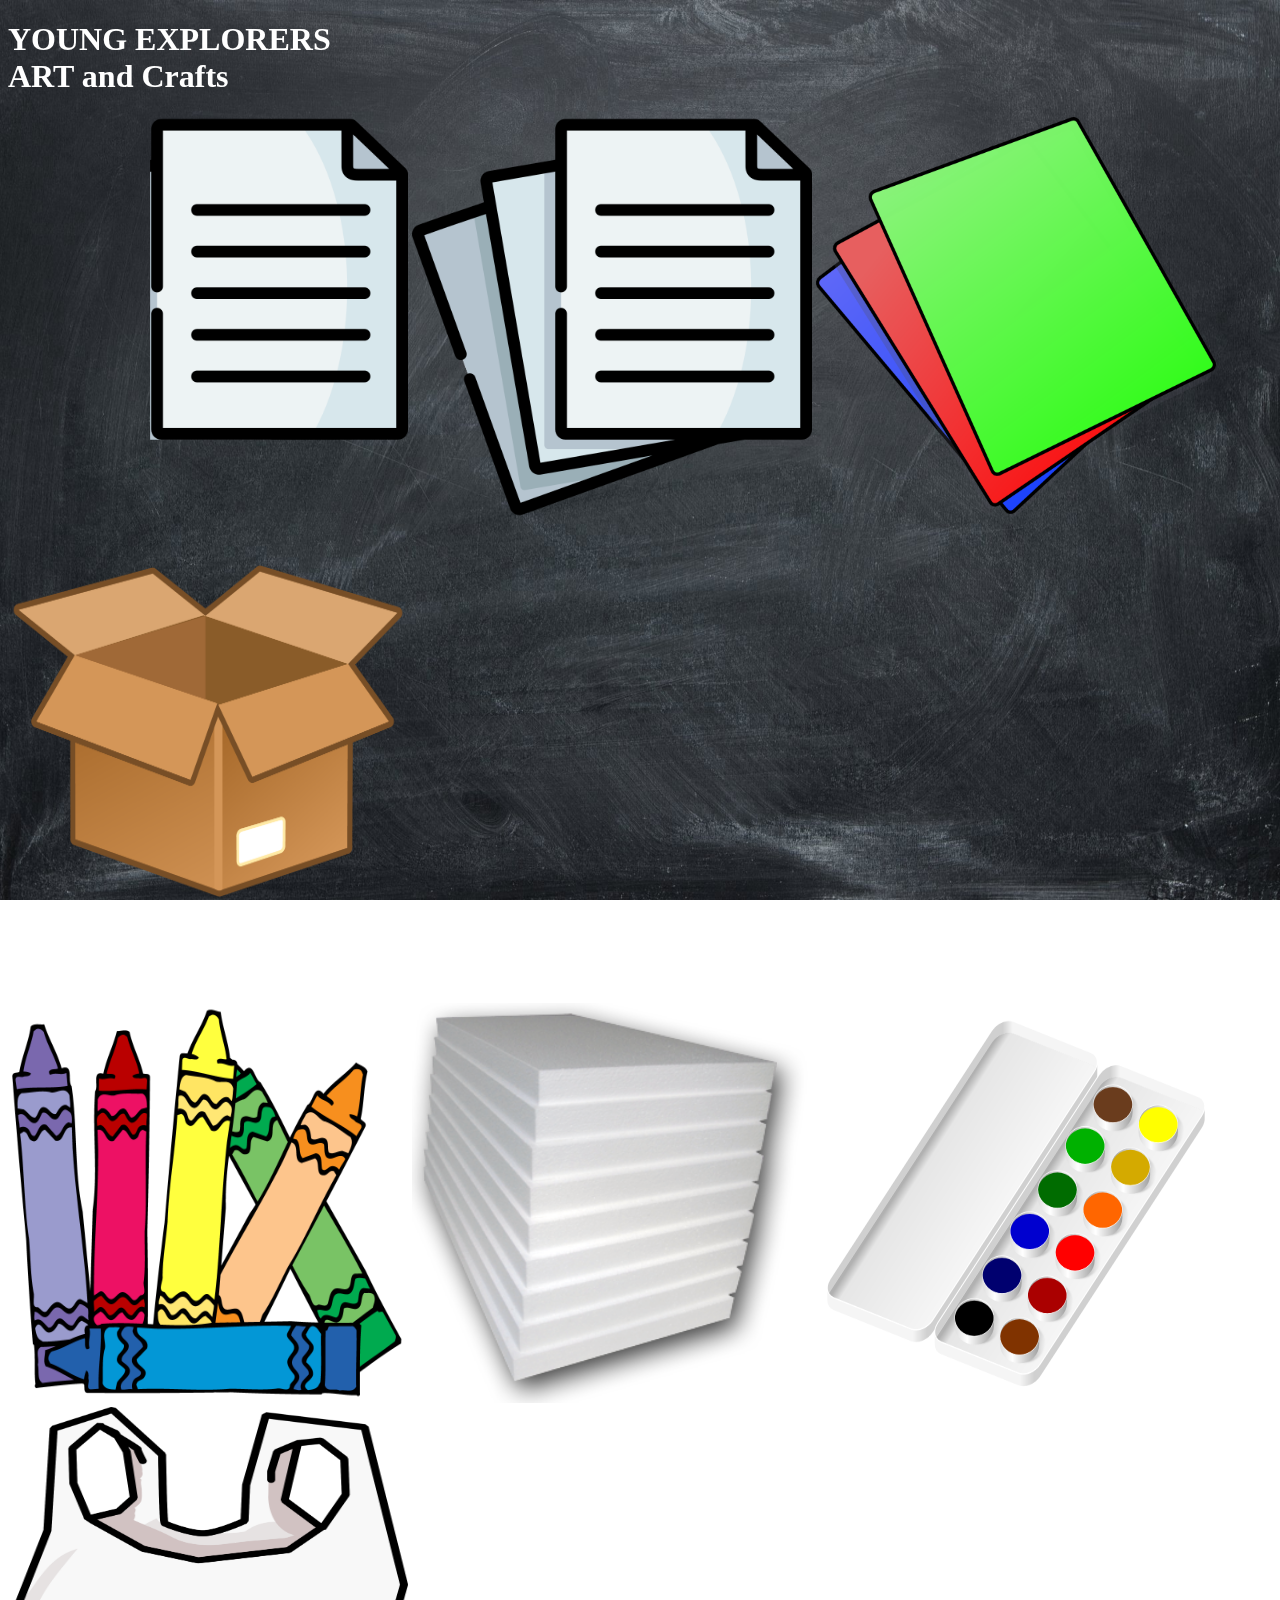
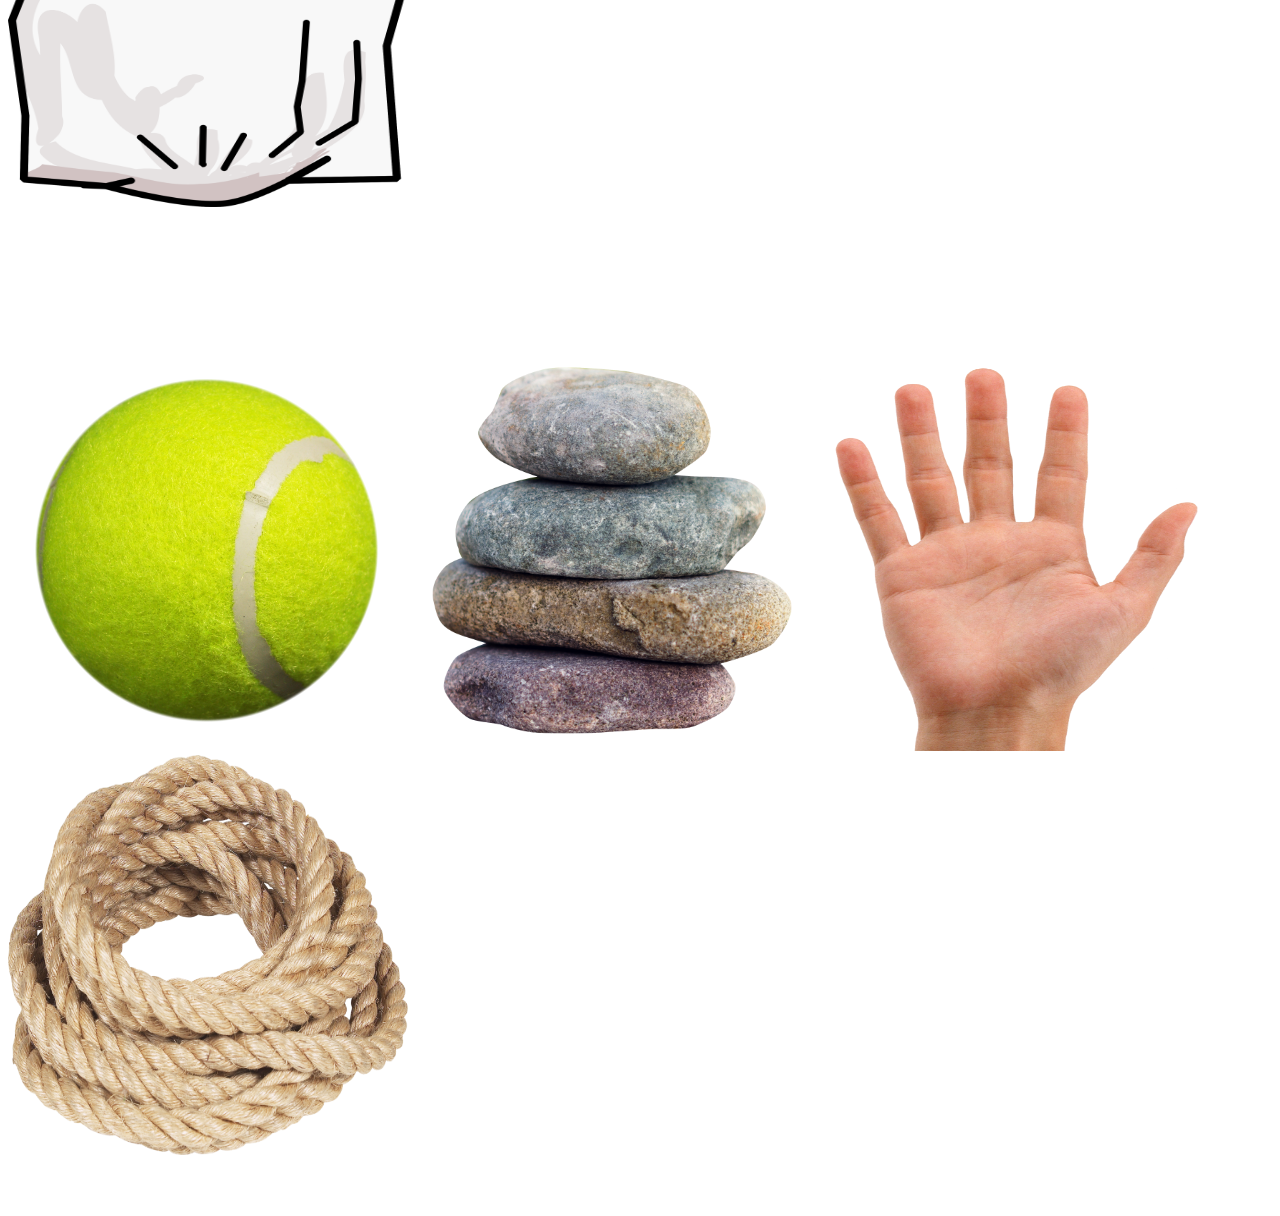
<file: index.html>
<!DOCTYPE html>
<html>
<img src='back.jpg' style='position:fixed;top:0px;left:0px;width:100%;height:100%;z-index:-1;'>
<link rel="stylesheet" href="style.css">
<link rel ="icon" href="D:\Hackflow\rainbow.png" type = "image/x-icon"> 
  <head class="head">
    <title>Explorers</title>
  </head>
    <h1 style="color:white; font-family:Comic sans ms;", cursive;>YOUNG EXPLORERS<br>ART and Crafts</h1>
    <a href="Singlepaper.html"><img src="paper1.png" alt="1paper" style="width:400px;height:400px;"></a>
    <a href="Mp.html"><img src="paper2.png" alt="2paper" style="width:400px;height:400px;"></a>
    <a href="Cp.html"><img src="colorpaper.png" alt="2paper" style="width:400px;height:400px;"></a>
    <a href="Cb.html"><img src="cardboard.png" alt="cardboard" style="width:400px;height:400px;"></a>	
    <p style="color:white; font-family:Comic sans ms;font-size:18px", cursive;> &nbsp; &nbsp; &nbsp; &nbsp; &nbsp; &nbsp; &nbsp; &nbsp;Single Sheets&nbsp; &nbsp; &nbsp; &nbsp; &nbsp; &nbsp; &nbsp; &nbsp; &nbsp;&nbsp;&nbsp; &nbsp; &nbsp; &nbsp; &nbsp;&nbsp; &nbsp; &nbsp; &nbsp; &nbsp;&nbsp; &nbsp; &nbsp; &nbsp; &nbsp;&nbsp; &nbsp; &nbsp; &nbsp; &nbsp;&nbsp; &nbsp; &nbsp; &nbsp; &nbsp;&nbsp; &nbsp; &nbsp; &nbsp; &nbsp;&nbsp; &nbsp; &nbsp; &nbsp; &nbsp;&nbsp; &nbsp; &nbsp; &nbsp; &nbsp;&nbsp; &nbsp; &nbsp; &nbsp; &nbsp;Multiple Sheets&nbsp; &nbsp; &nbsp; &nbsp; &nbsp; &nbsp; &nbsp; &nbsp; &nbsp;&nbsp;&nbsp; &nbsp; &nbsp; &nbsp; &nbsp;&nbsp; &nbsp; &nbsp; &nbsp; &nbsp;&nbsp; &nbsp; &nbsp; &nbsp; &nbsp;&nbsp; &nbsp; &nbsp; &nbsp; &nbsp;ColorPaper&nbsp; &nbsp; &nbsp; &nbsp; &nbsp; &nbsp; &nbsp; &nbsp; &nbsp;&nbsp;&nbsp; &nbsp; &nbsp; &nbsp; &nbsp;&nbsp; &nbsp; &nbsp; &nbsp; &nbsp;&nbsp; &nbsp; &nbsp; &nbsp; &nbsp;&nbsp; &nbsp; &nbsp; &nbsp; &nbsp;&nbsp; &nbsp; &nbsp; &nbsp; &nbsp;&nbsp; &nbsp; &nbsp; &nbsp; &nbsp;&nbsp; &nbsp; &nbsp; &nbsp; &nbsp;&nbsp; &nbsp; &nbsp; &nbsp; &nbsp;&nbsp; &nbsp; &nbsp; &nbsp; &nbsp;Cardboard</p>
    <a href="Cr.html"><img src="caryons.png" alt="crayon" style="width:400px;height:400px;"></a>
    <a href="Fb.html"><img src="foamboard.png" alt="fb" style="width:400px;height:400px;"></a>
    <a href="Wc.html"><img src="watercolor.png" alt="wc" style="width:400px;height:400px;"></a>
    <a href="Bg.html"><img src="bag.png" alt="bag" style="width:400px;height:400px;"></a>	
    <p style="color:white; font-family:Comic sans ms; font-size:18px", cursive;> &nbsp; &nbsp; &nbsp; &nbsp; &nbsp; &nbsp; &nbsp; &nbsp;Crayons&nbsp; &nbsp; &nbsp; &nbsp; &nbsp; &nbsp; &nbsp; &nbsp; &nbsp;&nbsp;&nbsp; &nbsp; &nbsp; &nbsp; &nbsp;&nbsp; &nbsp; &nbsp; &nbsp; &nbsp;&nbsp; &nbsp; &nbsp; &nbsp; &nbsp;&nbsp; &nbsp; &nbsp; &nbsp; &nbsp;&nbsp; &nbsp; &nbsp; &nbsp; &nbsp;&nbsp; &nbsp; &nbsp; &nbsp; &nbsp;&nbsp; &nbsp; &nbsp; &nbsp; &nbsp;&nbsp; &nbsp; &nbsp; &nbsp; &nbsp;&nbsp; &nbsp; &nbsp; &nbsp; &nbsp;Foamboard&nbsp; &nbsp; &nbsp; &nbsp; &nbsp; &nbsp; &nbsp; &nbsp; &nbsp;&nbsp;&nbsp; &nbsp; &nbsp; &nbsp; &nbsp;&nbsp; &nbsp; &nbsp; &nbsp; &nbsp;&nbsp; &nbsp; &nbsp; &nbsp; &nbsp;&nbsp; &nbsp; &nbsp; &nbsp; &nbsp;WaterColor&nbsp; &nbsp; &nbsp; &nbsp; &nbsp; &nbsp; &nbsp; &nbsp; &nbsp;&nbsp;&nbsp; &nbsp; &nbsp; &nbsp; &nbsp;&nbsp; &nbsp; &nbsp; &nbsp; &nbsp;&nbsp; &nbsp; &nbsp; &nbsp; &nbsp;&nbsp; &nbsp; &nbsp; &nbsp; &nbsp;&nbsp; &nbsp; &nbsp; &nbsp; &nbsp;&nbsp; &nbsp; &nbsp; &nbsp; &nbsp;&nbsp; &nbsp; &nbsp; &nbsp; &nbsp;&nbsp; &nbsp; &nbsp; &nbsp; &nbsp;&nbsp; &nbsp; &nbsp; &nbsp; &nbsp;PlasticBag</p>
<h1 style="color:white; font-family:Comic sans ms;", cursive;>Games!</h1>
	<a href="Singlepaper.html"><img src="ball.png" alt="1paper" style="width:400px;height:400px;"></a>
    <a href="Cp.html"><img src="stone.png" alt="2paper" style="width:400px;height:400px;"></a>
    <a href="Cb.html"><img src="hand.png" alt="cardboard" style="width:400px;height:400px;"></a>
    <a href="Cb.html"><img src="rope.png" alt="cardboard" style="width:400px;height:400px;"></a>	
    <p style="color:white; font-family:Comic sans ms;font-size:18px", cursive;> &nbsp; &nbsp; &nbsp; &nbsp; &nbsp; &nbsp; &nbsp; &nbsp;A ball&nbsp; &nbsp; &nbsp; &nbsp; &nbsp; &nbsp; &nbsp; &nbsp; &nbsp;&nbsp;&nbsp; &nbsp; &nbsp; &nbsp; &nbsp;&nbsp; &nbsp; &nbsp; &nbsp; &nbsp;&nbsp; &nbsp; &nbsp; &nbsp; &nbsp;&nbsp; &nbsp; &nbsp; &nbsp; &nbsp;&nbsp; &nbsp; &nbsp; &nbsp; &nbsp;&nbsp; &nbsp; &nbsp; &nbsp; &nbsp;&nbsp; &nbsp; &nbsp; &nbsp; &nbsp;&nbsp; &nbsp; &nbsp; &nbsp; &nbsp;&nbsp; &nbsp; &nbsp; &nbsp; &nbsp;Stone&nbsp; &nbsp; &nbsp; &nbsp; &nbsp; &nbsp; &nbsp; &nbsp; &nbsp;&nbsp;&nbsp; &nbsp; &nbsp; &nbsp; &nbsp;&nbsp; &nbsp; &nbsp; &nbsp; &nbsp;&nbsp; &nbsp; &nbsp; &nbsp; &nbsp;&nbsp; &nbsp; &nbsp; &nbsp; &nbsp;Hand&nbsp; &nbsp; &nbsp; &nbsp; &nbsp; &nbsp; &nbsp; &nbsp; &nbsp;&nbsp;&nbsp; &nbsp; &nbsp; &nbsp; &nbsp;&nbsp; &nbsp; &nbsp; &nbsp; &nbsp;&nbsp; &nbsp; &nbsp; &nbsp; &nbsp;&nbsp; &nbsp; &nbsp; &nbsp; &nbsp;&nbsp; &nbsp;Rope</p>
  </body>
</html>
</file>
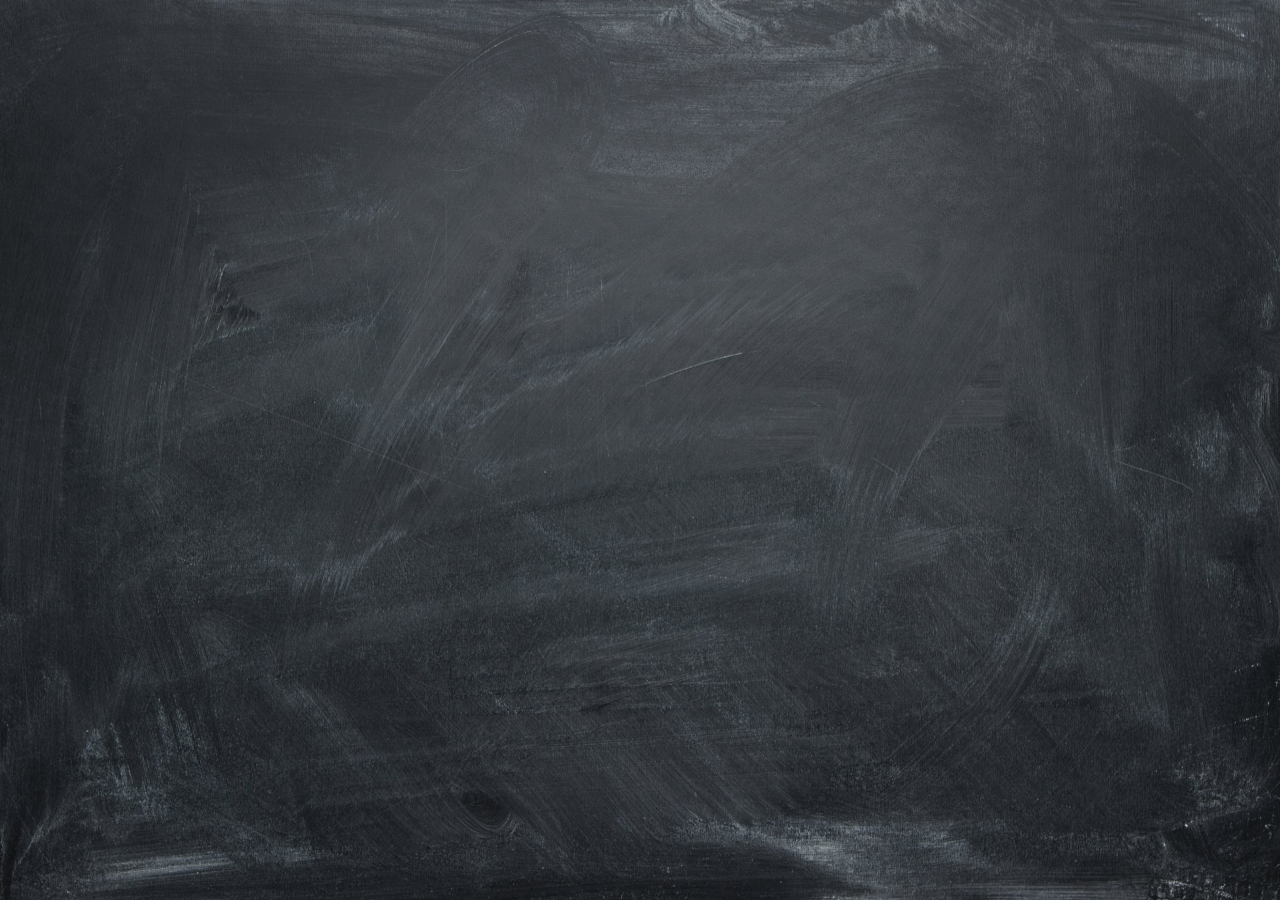
<file: Bg.html>
<!DOCTYPE html>
<html>
<img src='back.jpg' style='position:fixed;top:0px;left:0px;width:100%;height:100%;z-index:-1;'>
<link rel="stylesheet" href="style.css">
<link rel ="icon" href="D:\Hackflow\rainbow.png" type = "image/x-icon"> 
  <head class="head">
    <title>Explorers</title>
  </head>
</html>
</file>
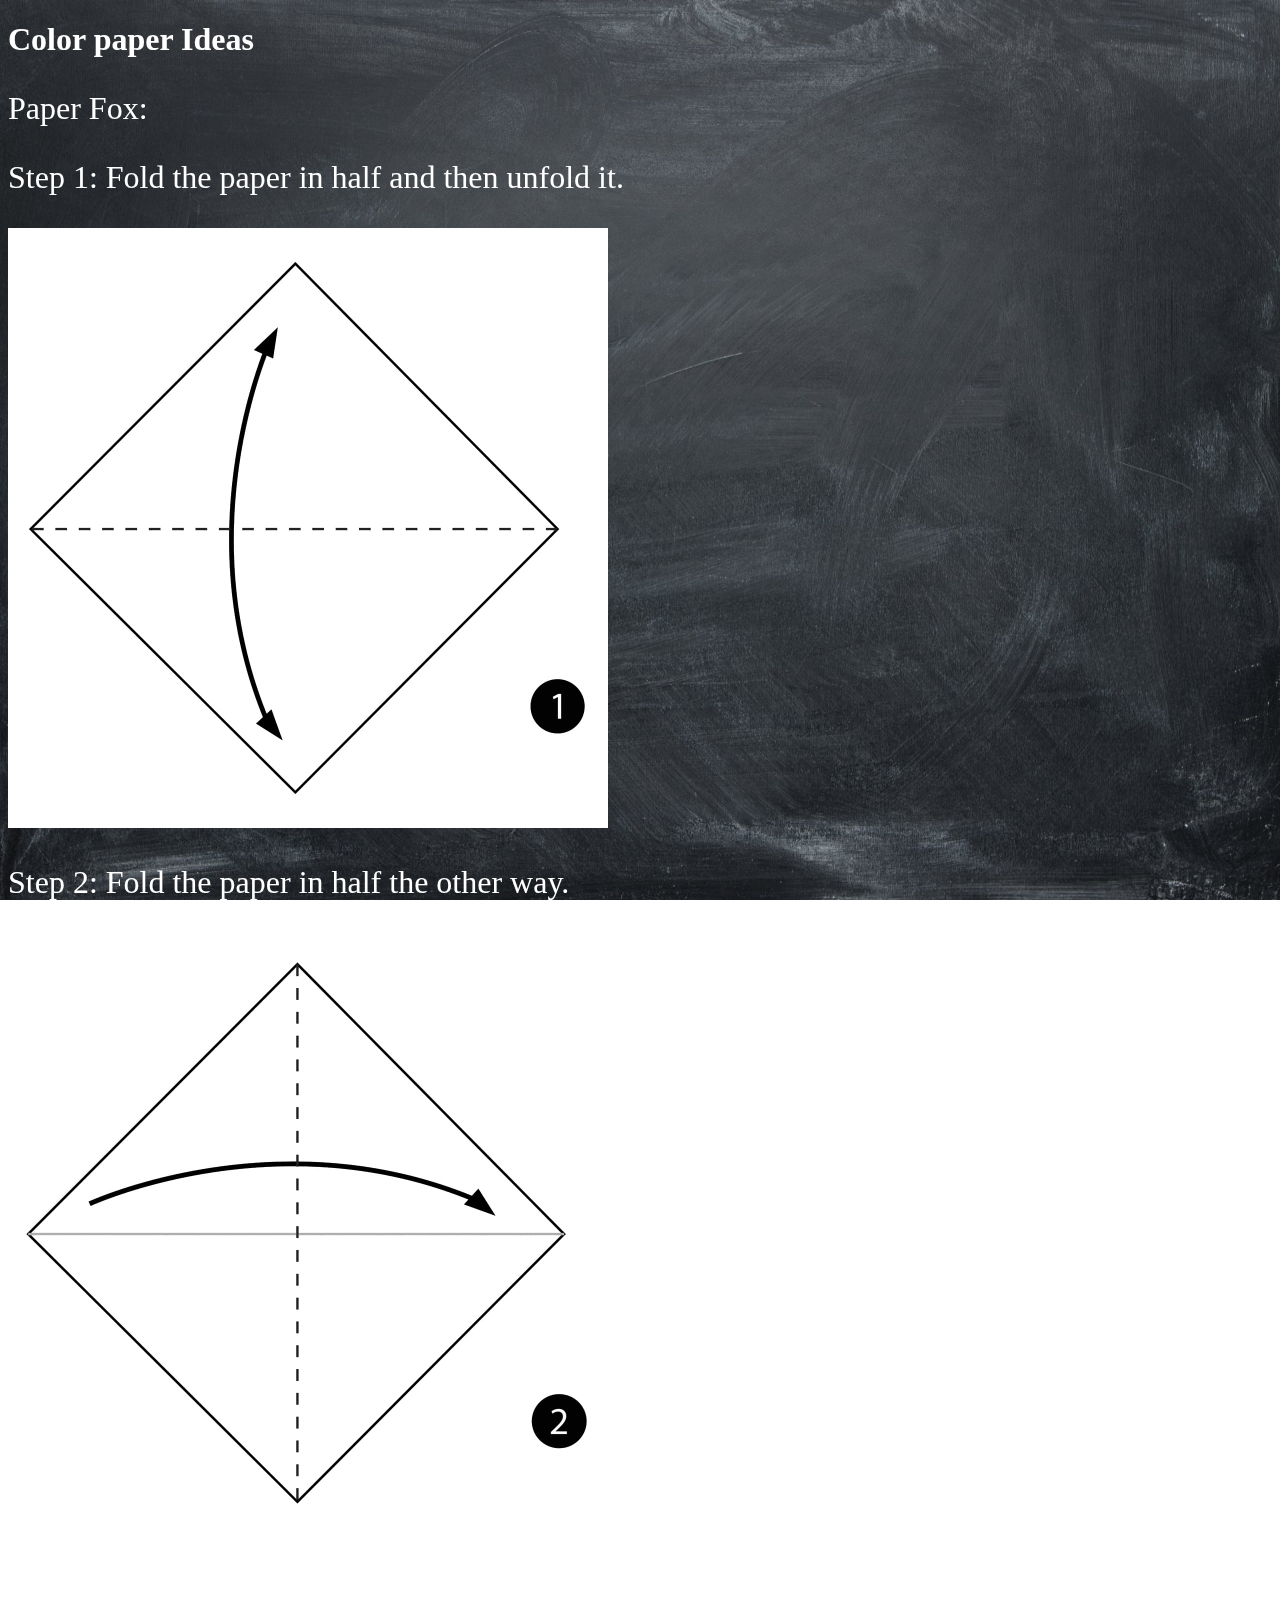
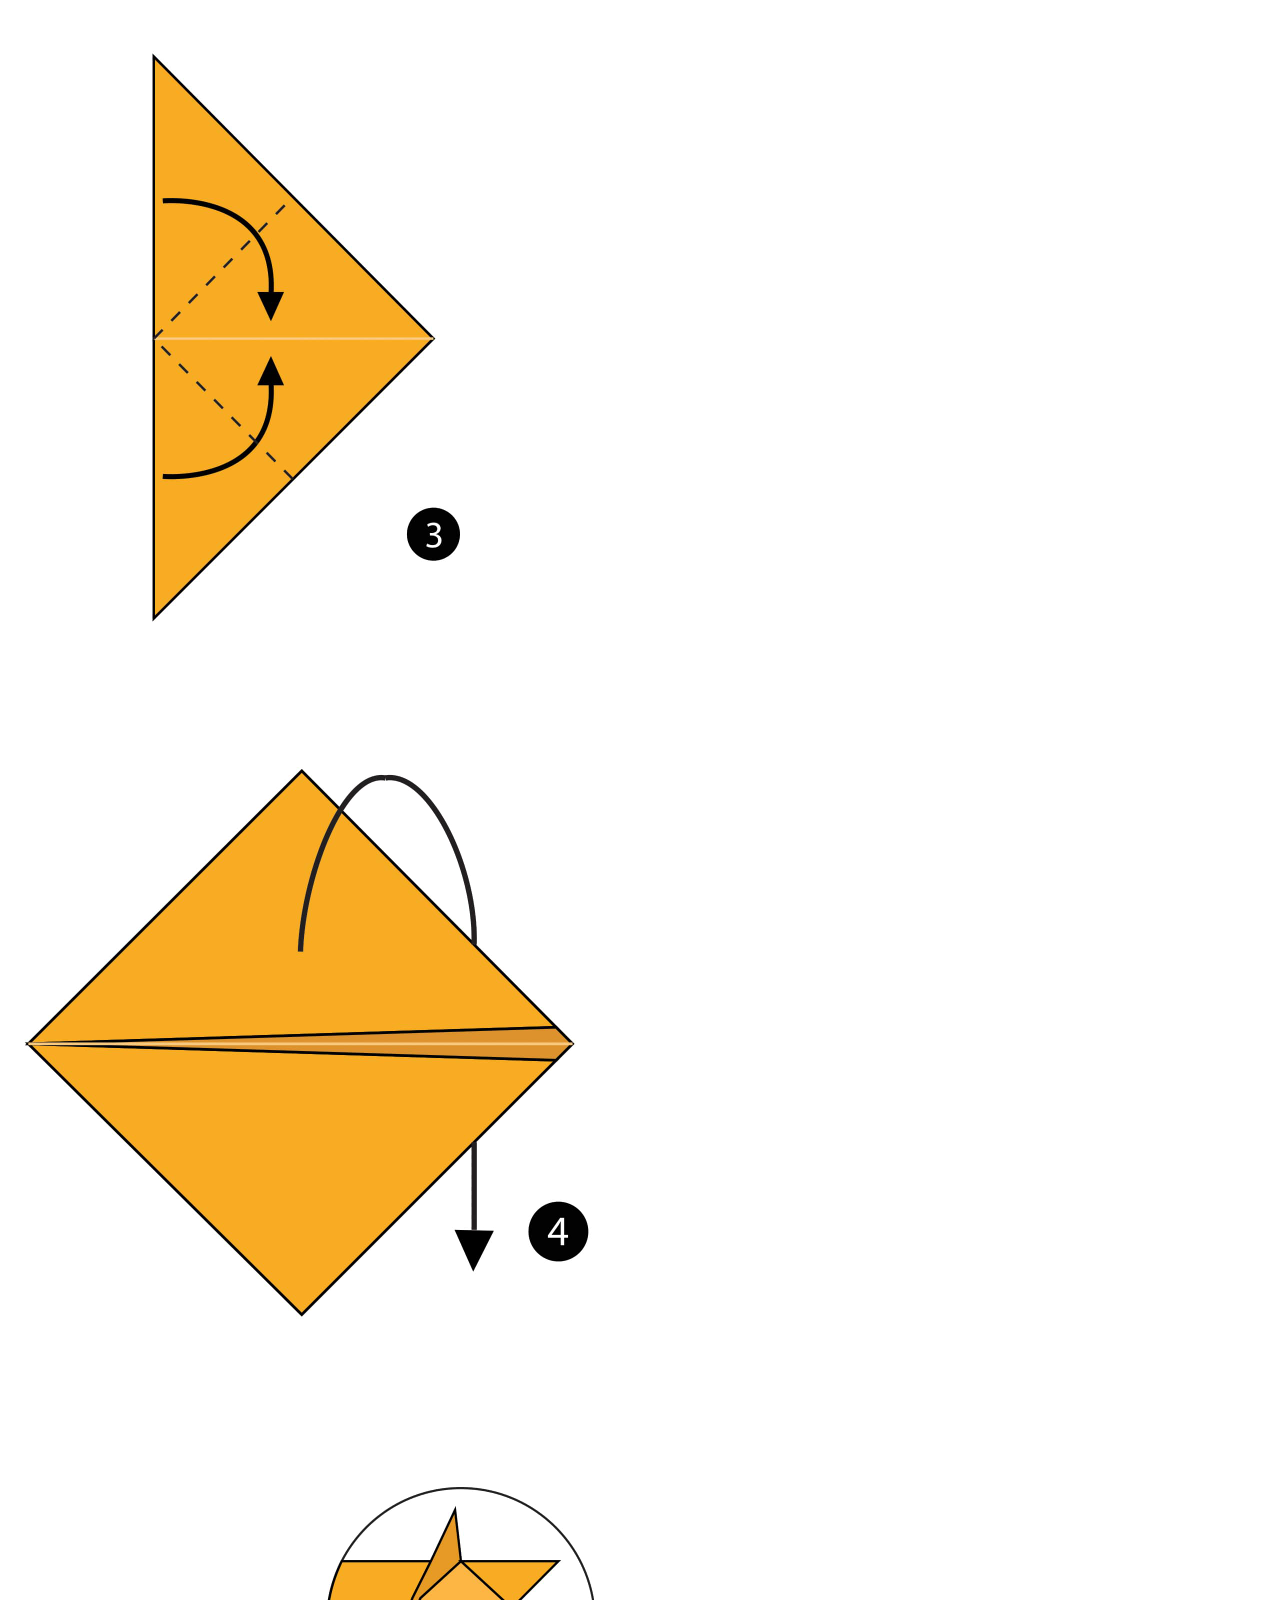
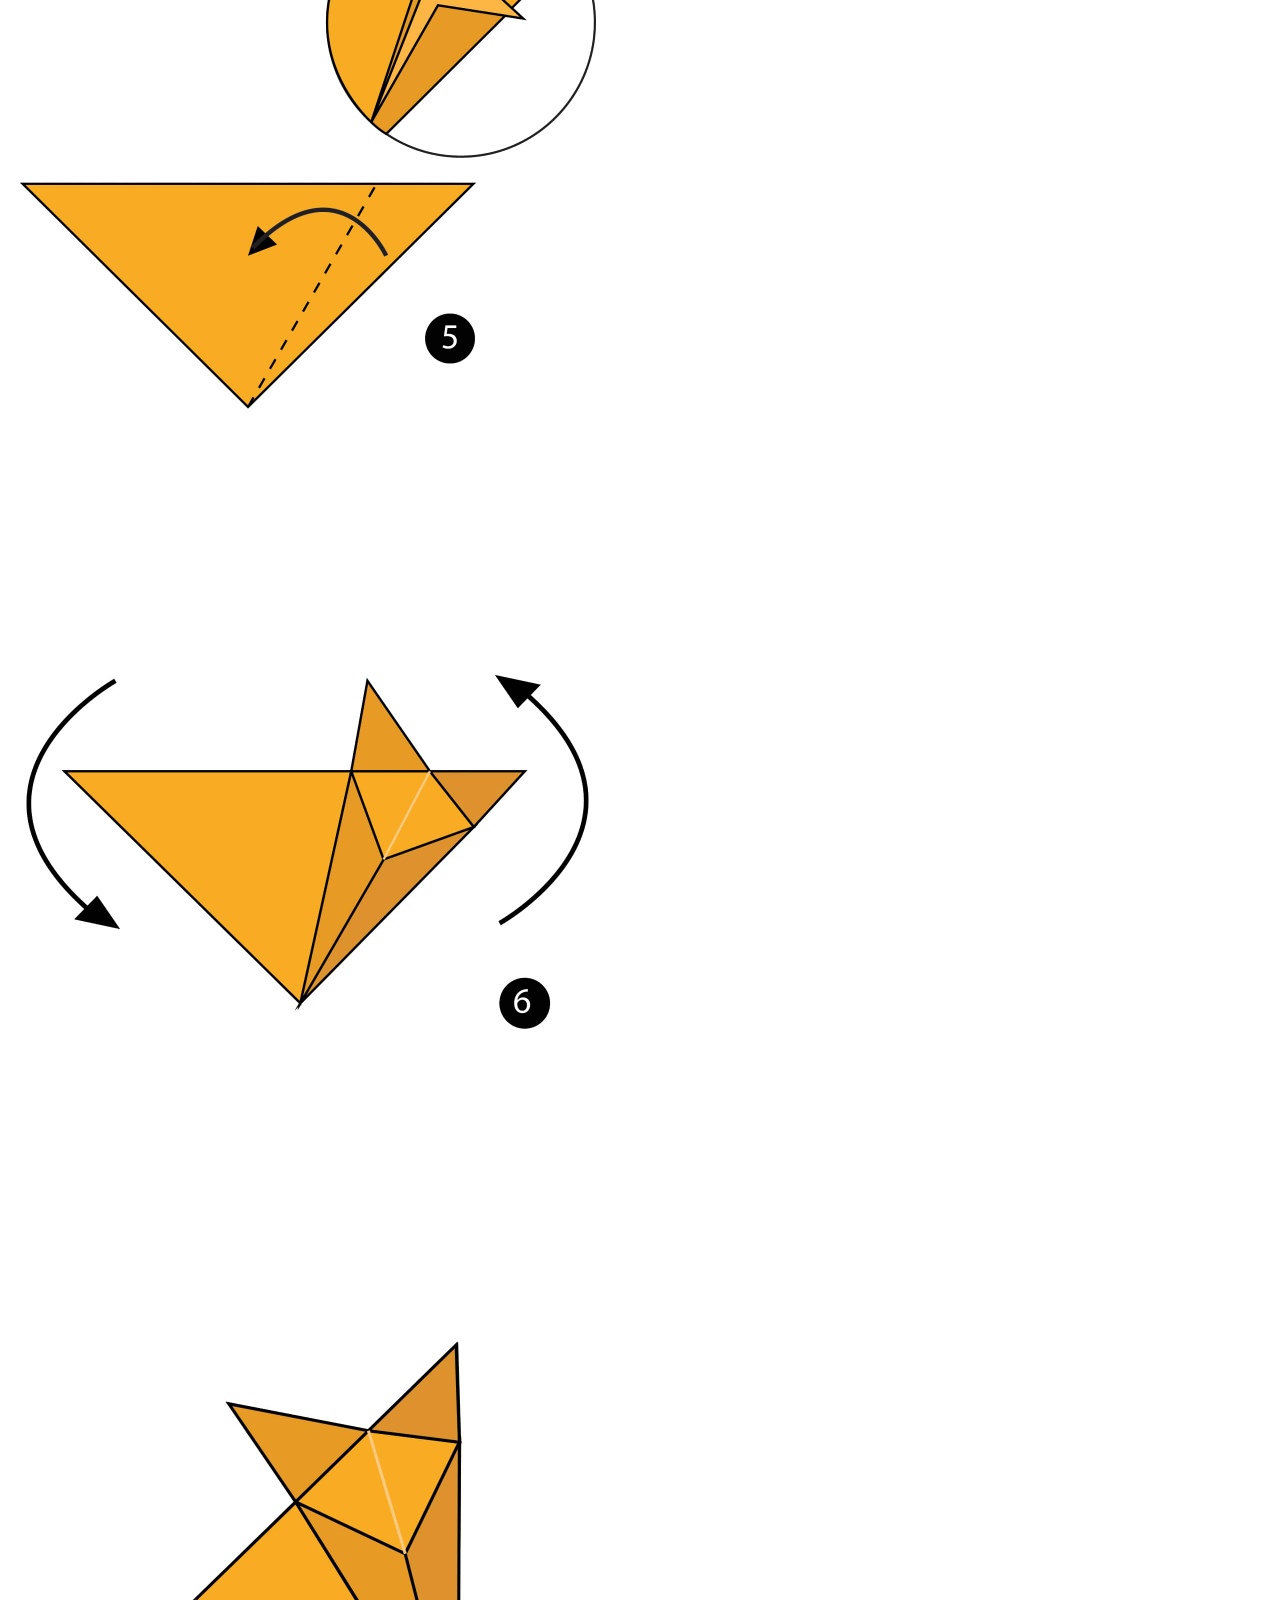
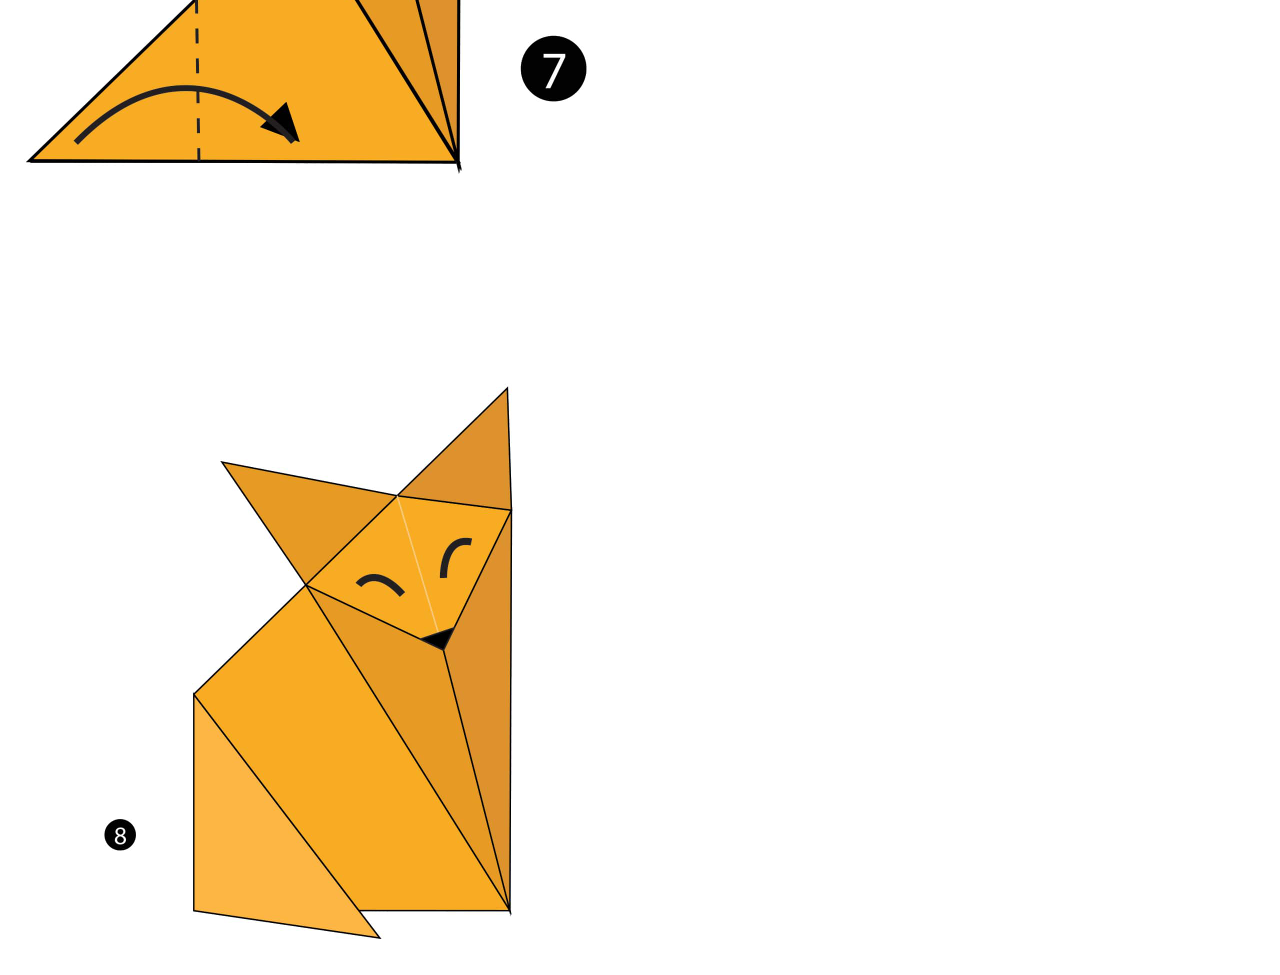
<file: Cp.html>
<!DOCTYPE html>
<html>
<img src='back.jpg' style='position:fixed;top:0px;left:0px;width:100%;height:100%;z-index:-1;'>
<link rel="stylesheet" href="style.css">
<link rel ="icon" href="D:\Hackflow\rainbow.png" type = "image/x-icon"> 
  <head class="head">
    <title>Explorers</title>
	<h1 style="color:white; font-family:Comic sans ms;", cursive;>Color paper Ideas</h1>
	<p style="color:white; font-family:Comic sans ms;font-size:2em" cursive;>Paper Fox:</p>
<p style="color:white; font-family:Comic sans ms;font-size:2em", cursive;>Step 1: Fold the paper in half and then unfold it.</p>
<img src="fox\1.jpg" alt="1paper" style="width:600px;height:600px;">
<p style="color:white; font-family:Comic sans ms;font-size:2em", cursive;>Step 2: Fold the paper in half the other way.</p>
<img src="fox\2.jpg" alt="1paper" style="width:600px;height:600px;">
<p style="color:white; font-family:Comic sans ms;font-size:2em", cursive;>Step 3: Fold the top and bottom in along the dotted lines.</p>
<img src="fox\3.jpg" alt="1paper" style="width:600px;height:600px;">
<p style="color:white; font-family:Comic sans ms;font-size:2em", cursive;>Step 4: Fold the paper in half over behind.</p>
<img src="fox\4.jpg" alt="1paper" style="width:600px;height:600px;">
<p style="color:white; font-family:Comic sans ms;font-size:2em", cursive;>Step 5: Open the paper over to the left. Push the paper in the middle down to make the head.</p>
<img src="fox\5.jpg" alt="1paper" style="width:600px;height:600px;">
<p style="color:white; font-family:Comic sans ms;font-size:2em", cursive;>Step 6: Turn the model so it’s sitting upright.</p>
<img src="fox\6.jpg" alt="1paper" style="width:600px;height:600px;">
<p style="color:white; font-family:Comic sans ms;font-size:2em", cursive;>Step 7: Fold the side along the dotted line to make the tail.</p>
<img src="fox\7.jpg" alt="1paper" style="width:600px;height:600px;">
<p style="color:white; font-family:Comic sans ms;font-size:2em", cursive;>You finished the paper fox!</p>
<img src="fox\8.jpg" alt="1paper" style="width:600px;height:600px;">
  </head>
</html>
</file>
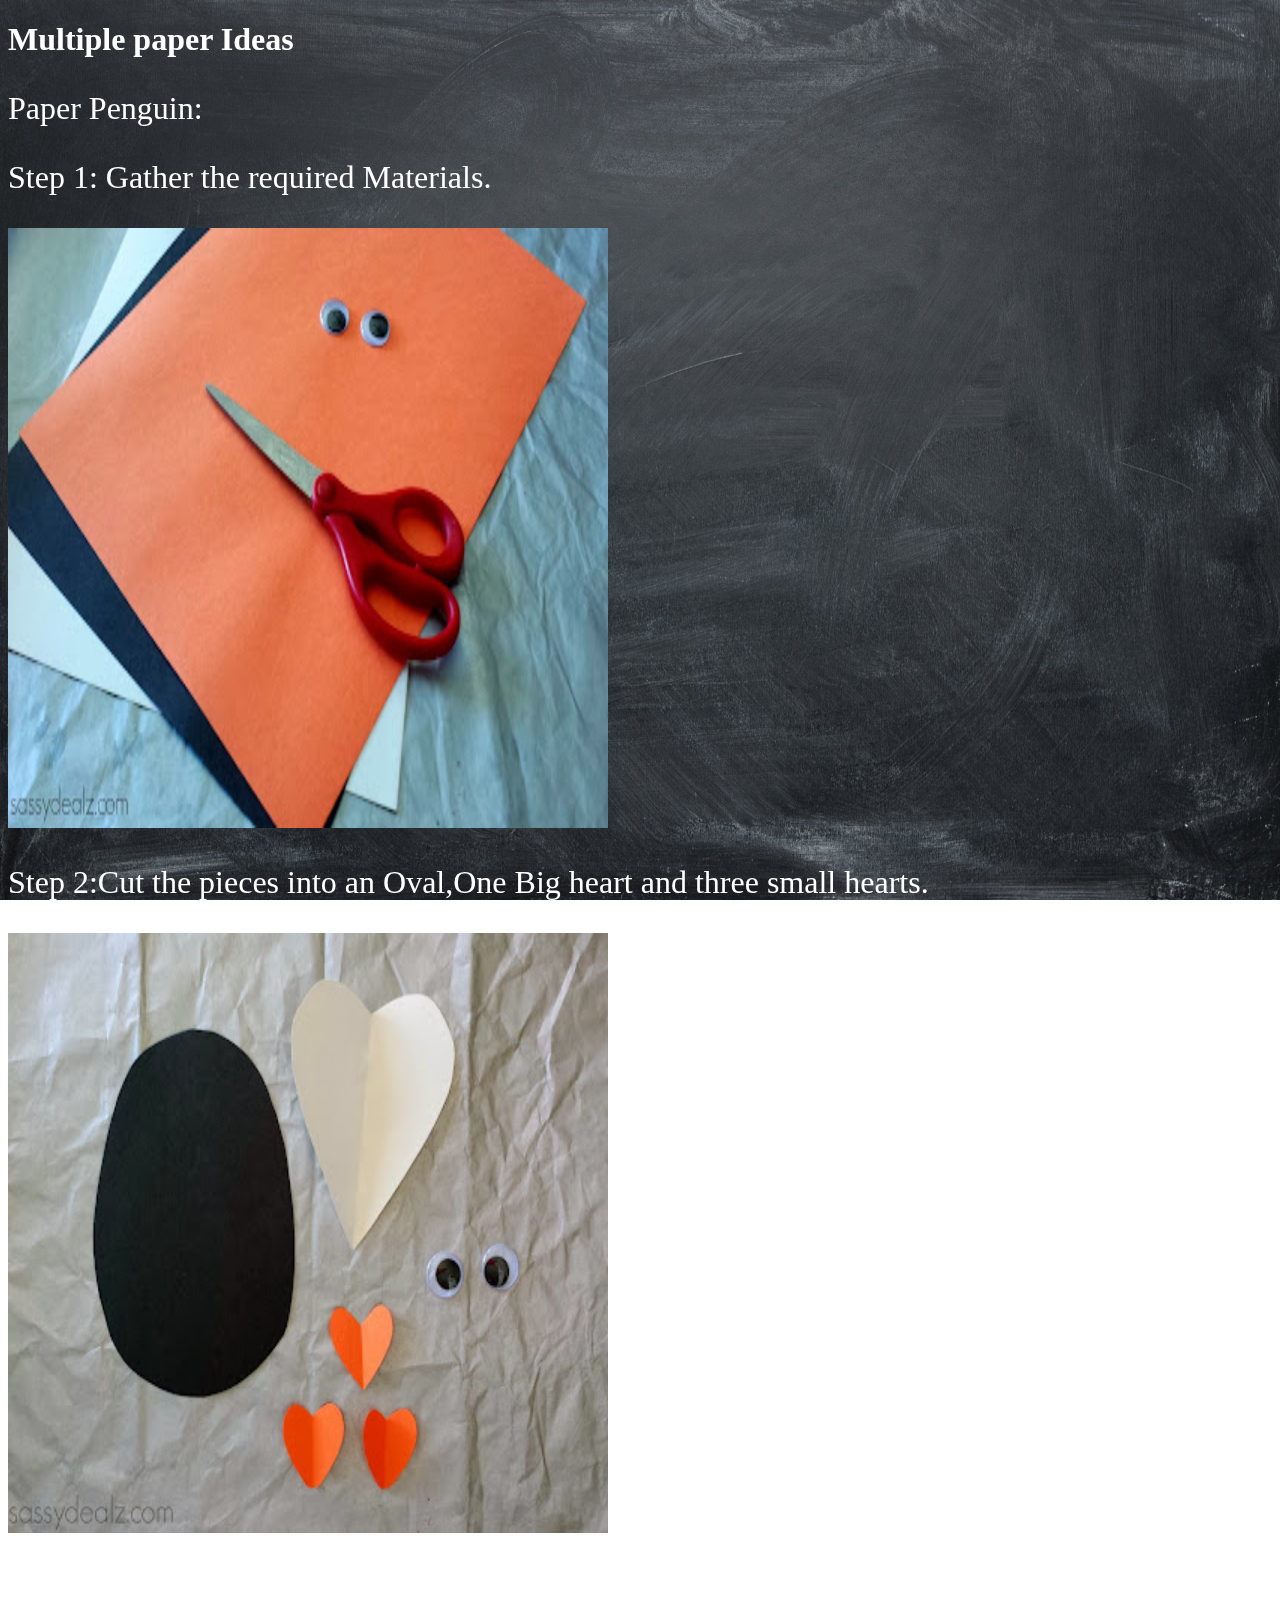
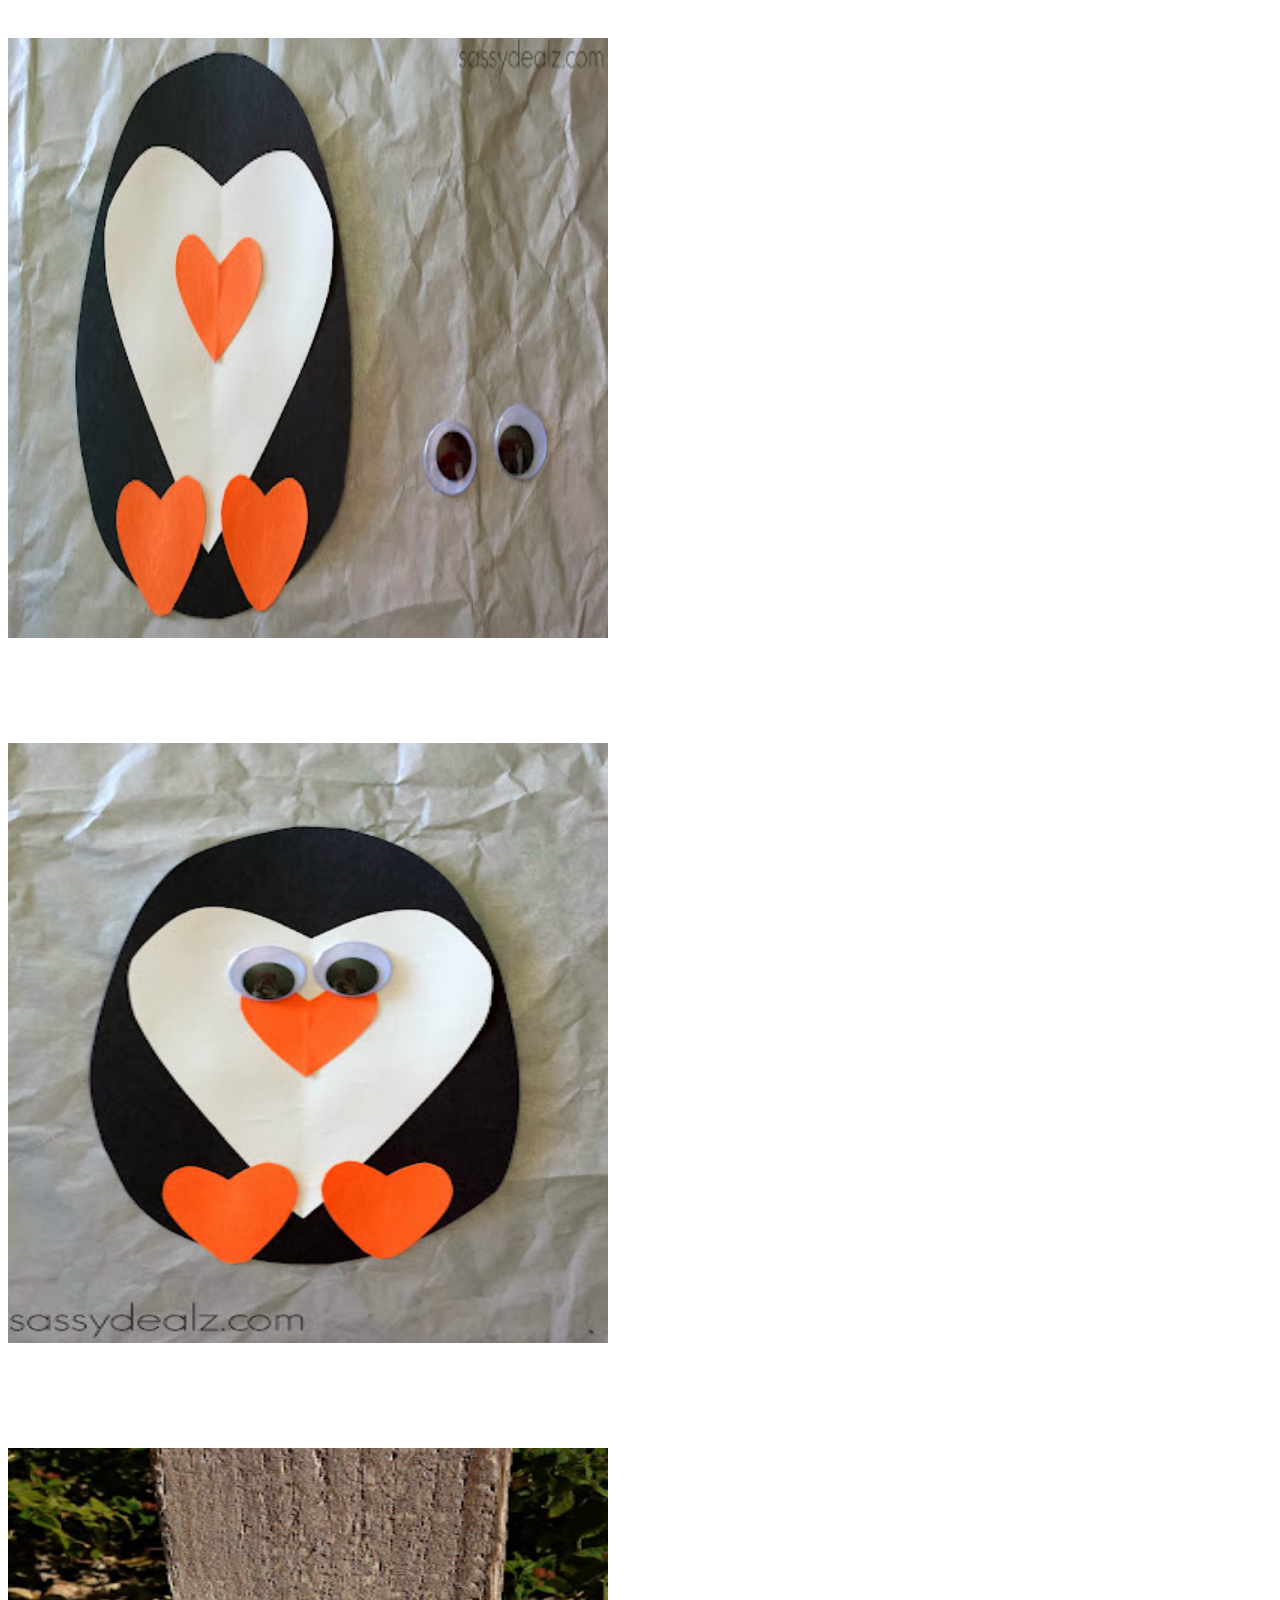
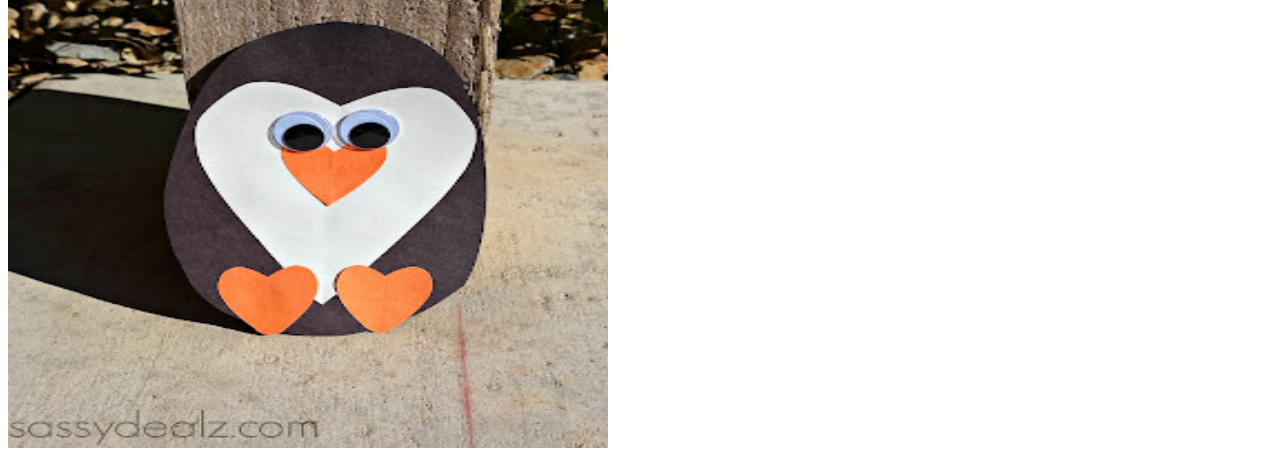
<file: Mp.html>
<!DOCTYPE html>
<html>
<img src='back.jpg' style='position:fixed;top:0px;left:0px;width:100%;height:100%;z-index:-1;'>
<link rel="stylesheet" href="style.css">
<link rel ="icon" href="D:\Hackflow\rainbow.png" type = "image/x-icon"> 
  <head class="head">
    <title>Explorers</title>
	<h1 style="color:white; font-family:Comic sans ms;", cursive;>Multiple paper Ideas</h1>
	<p style="color:white; font-family:Comic sans ms;font-size:2em" cursive;>Paper Penguin:</p>
<p style="color:white; font-family:Comic sans ms;font-size:2em", cursive;>Step 1: Gather the required Materials.</p>
<img src="penguin\2.jpg" alt="1paper" style="width:600px;height:600px;">
<p style="color:white; font-family:Comic sans ms;font-size:2em", cursive;>Step 2:Cut the pieces into an Oval,One Big heart and three small hearts. </p>
<img src="penguin\3.jpg" alt="1paper" style="width:600px;height:600px;">
<p style="color:white; font-family:Comic sans ms;font-size:2em", cursive;>Step 3: Stick the hearts as shown.</p>
<img src="penguin\4.jpg" alt="1paper" style="width:600px;height:600px;">
<p style="color:white; font-family:Comic sans ms;font-size:2em", cursive;>Step 4:Stick the eyes as shown.</p>
<img src="penguin\5.jpg" alt="1paper" style="width:600px;height:600px;">
<p style="color:white; font-family:Comic sans ms;font-size:2em", cursive;>You finished the paper penguin!</p>
<img src="penguin\1.jpg" alt="1paper" style="width:600px;height:600px;">
  </head>
</html>
</file>
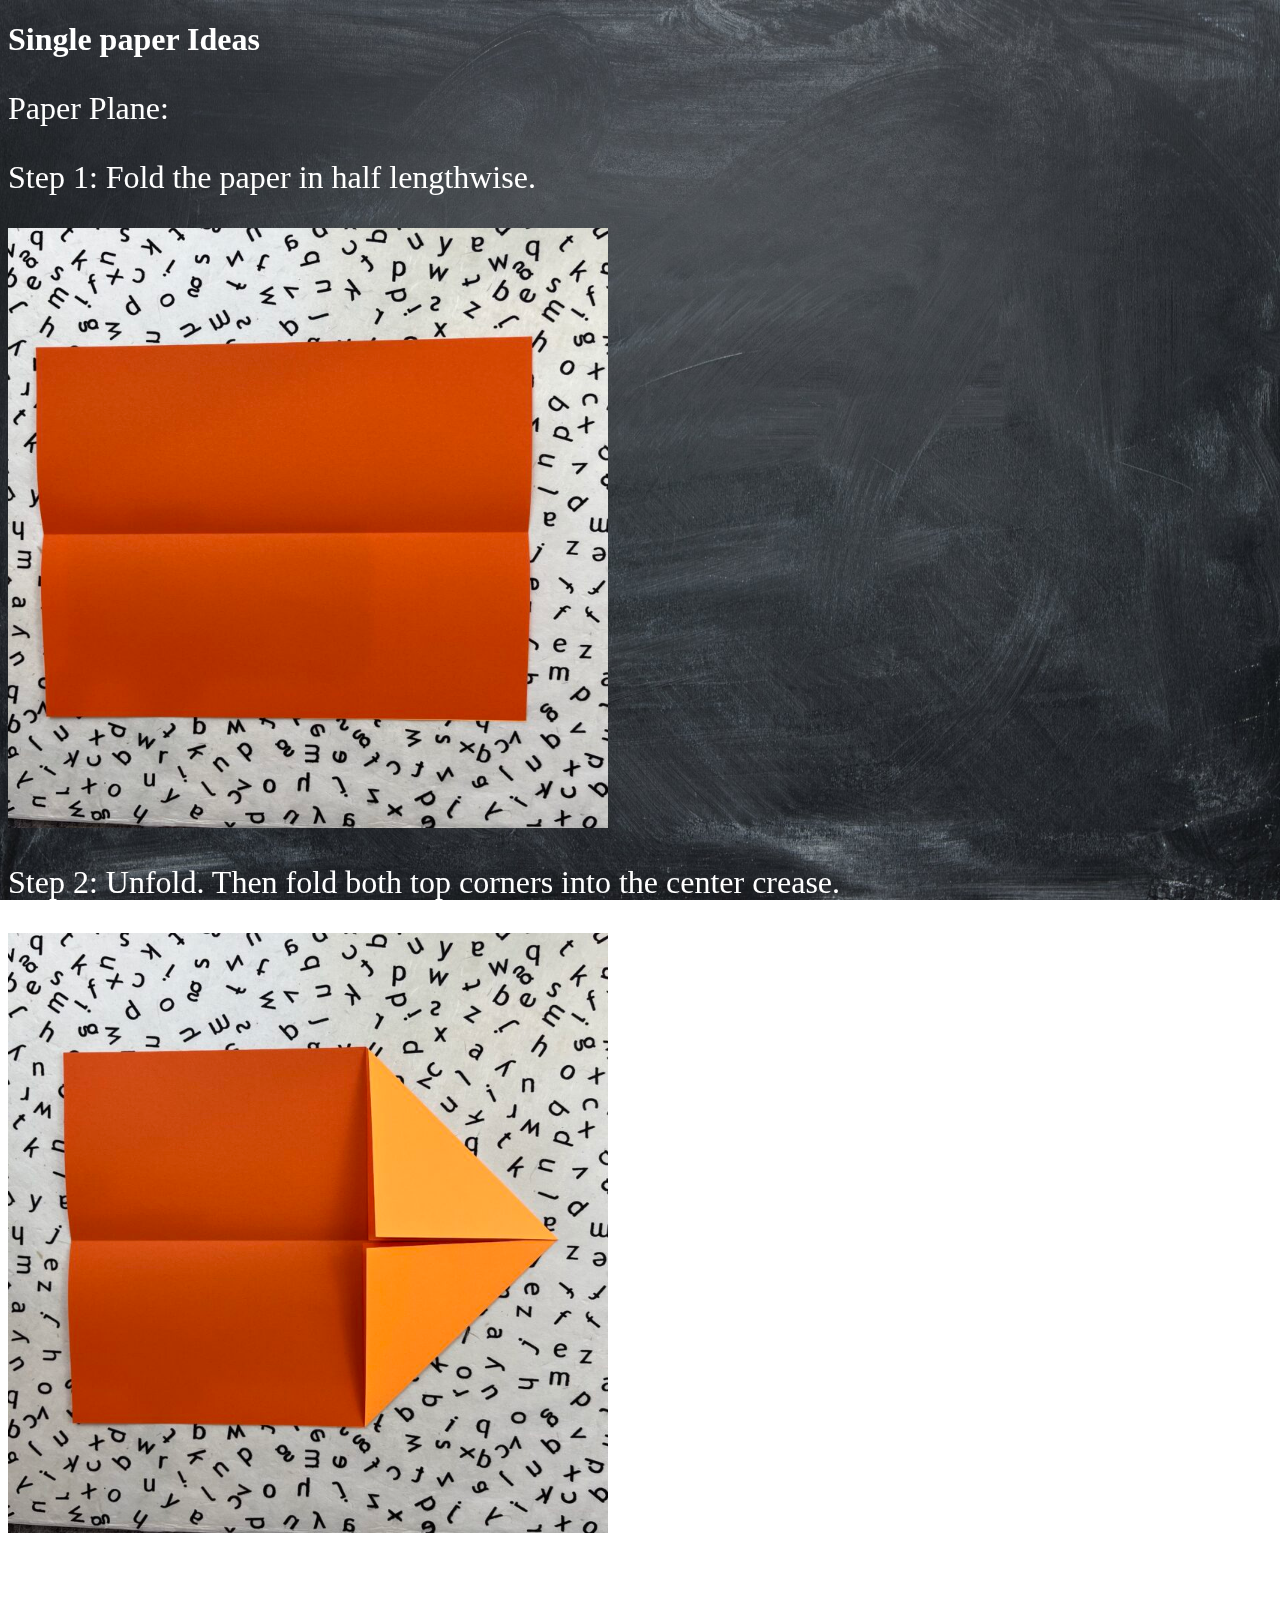
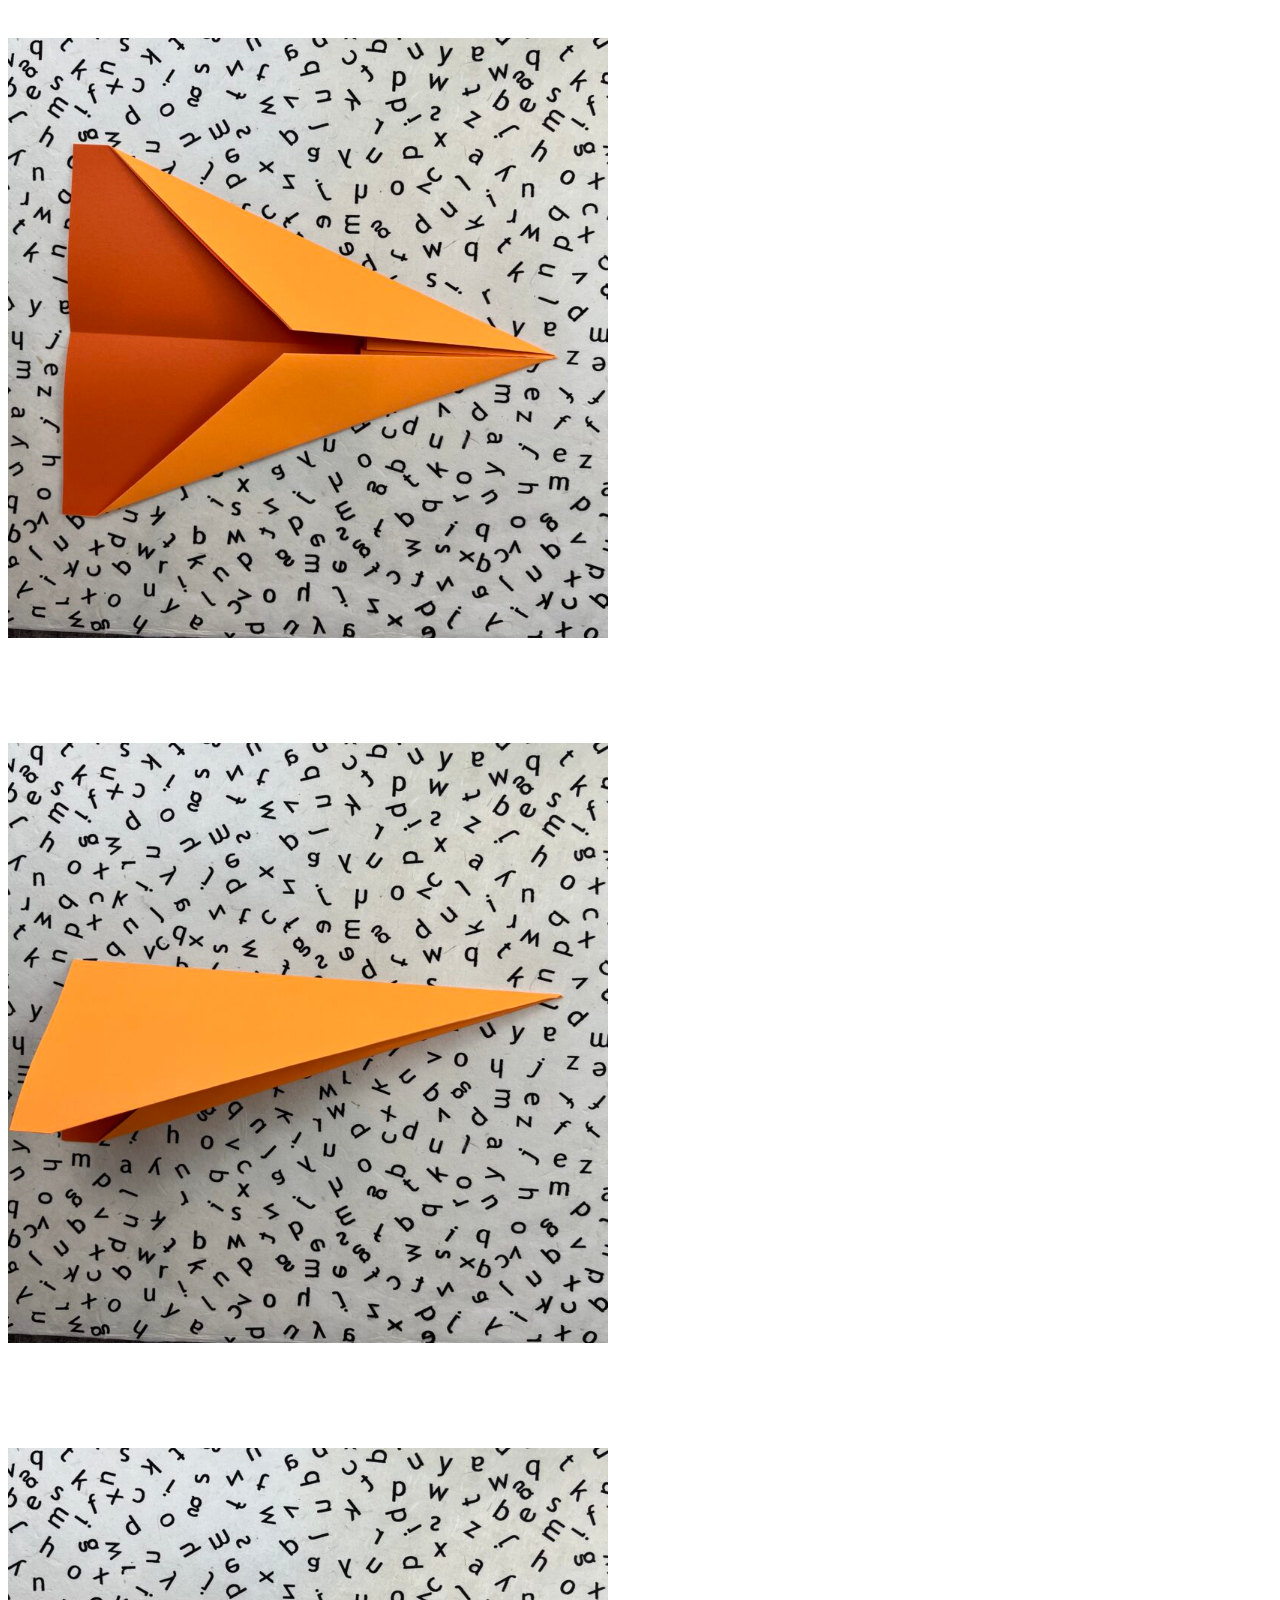
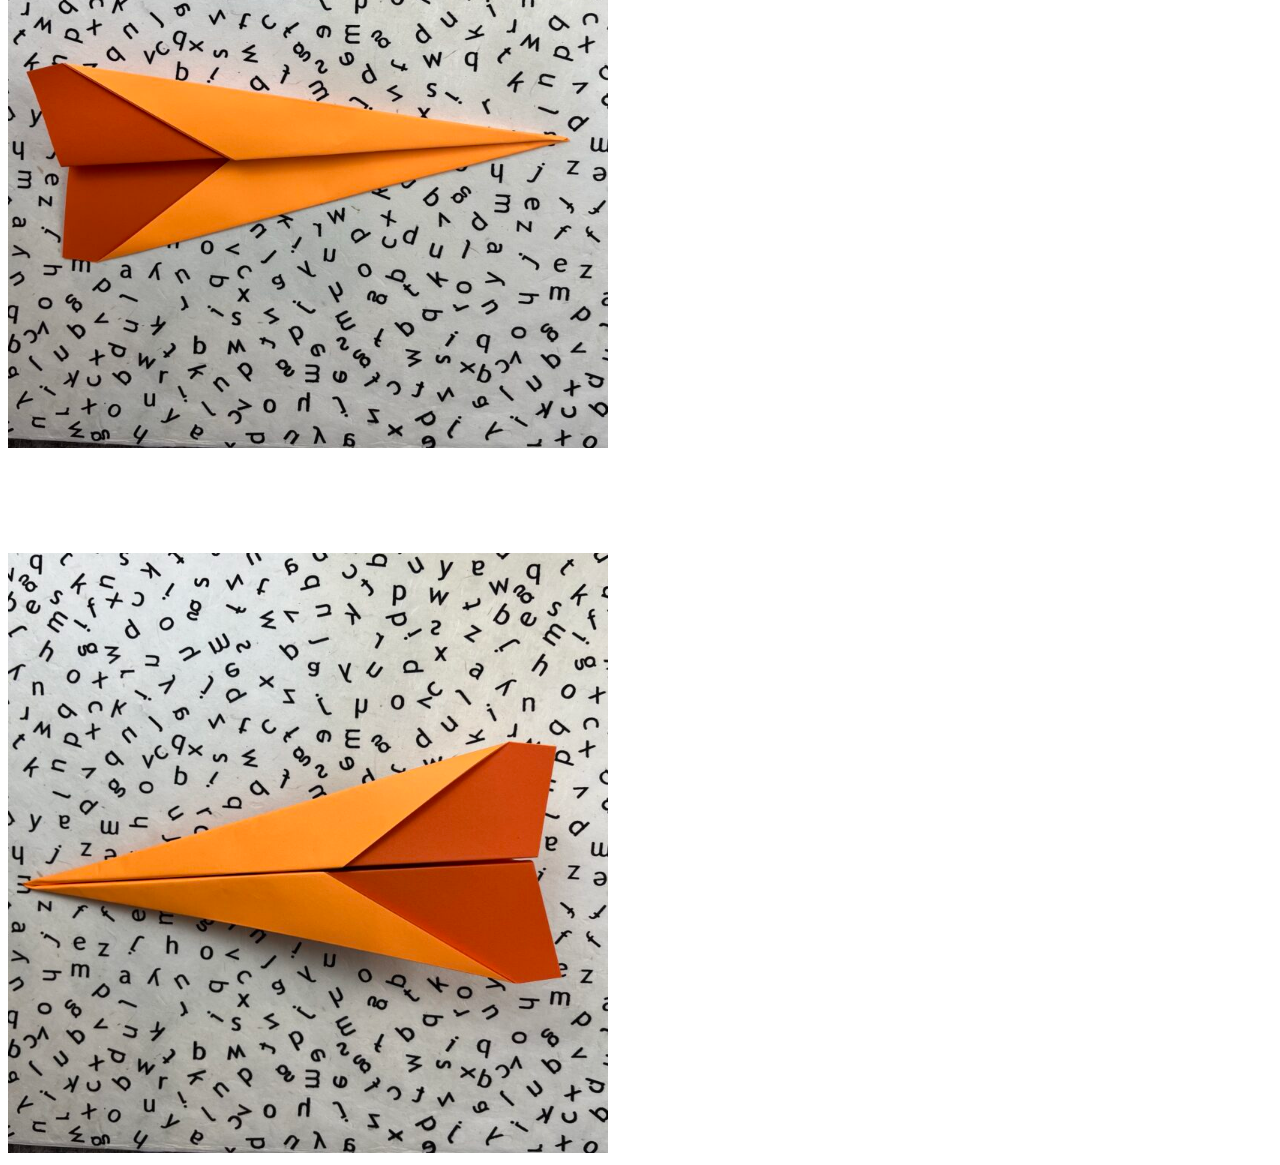
<file: Singlepaper.html>
<!DOCTYPE html>
<html>
<img src='back.jpg' style='position:fixed;top:0px;left:0px;width:100%;height:100%;z-index:-1;'>
<link rel="stylesheet" href="style.css">
<link rel ="icon" href="D:\Hackflow\rainbow.png" type = "image/x-icon"> 
  <head class="head">
    <title>Explorers</title>
	<h1 style="color:white; font-family:Comic sans ms;", cursive;>Single paper Ideas</h1>
	<p style="color:white; font-family:Comic sans ms;font-size:2em" cursive;>Paper Plane:</p>
<p style="color:white; font-family:Comic sans ms;font-size:2em", cursive;>Step 1: Fold the paper in half lengthwise.</p>
<img src="paperplane\1.jpg" alt="1paper" style="width:600px;height:600px;">
<p style="color:white; font-family:Comic sans ms;font-size:2em", cursive;>Step 2: Unfold. Then fold both top corners into the center crease.</p>
<img src="paperplane\2.jpg" alt="1paper" style="width:600px;height:600px;">
<p style="color:white; font-family:Comic sans ms;font-size:2em", cursive;>Step 3: Fold both top edges into the center crease.</p>
<img src="paperplane\3.jpg" alt="1paper" style="width:600px;height:600px;">
<p style="color:white; font-family:Comic sans ms;font-size:2em", cursive;>Step 4: Fold the paper in half lengthwise along the existing crease.</p>
<img src="paperplane\4.jpg" alt="1paper" style="width:600px;height:600px;">
<p style="color:white; font-family:Comic sans ms;font-size:2em", cursive;>Step 5: Fold both edges down to meet the bottom fold.</p>
<img src="paperplane\5.jpg" alt="1paper" style="width:600px;height:600px;">
<p style="color:white; font-family:Comic sans ms;font-size:2em", cursive;>You finished the dart plane!</p>
<img src="paperplane\6.jpg" alt="1paper" style="width:600px;height:600px;">
  </head>
</html>
</file>
<file: style.css>
.h1{
color:white;
}
</file>
